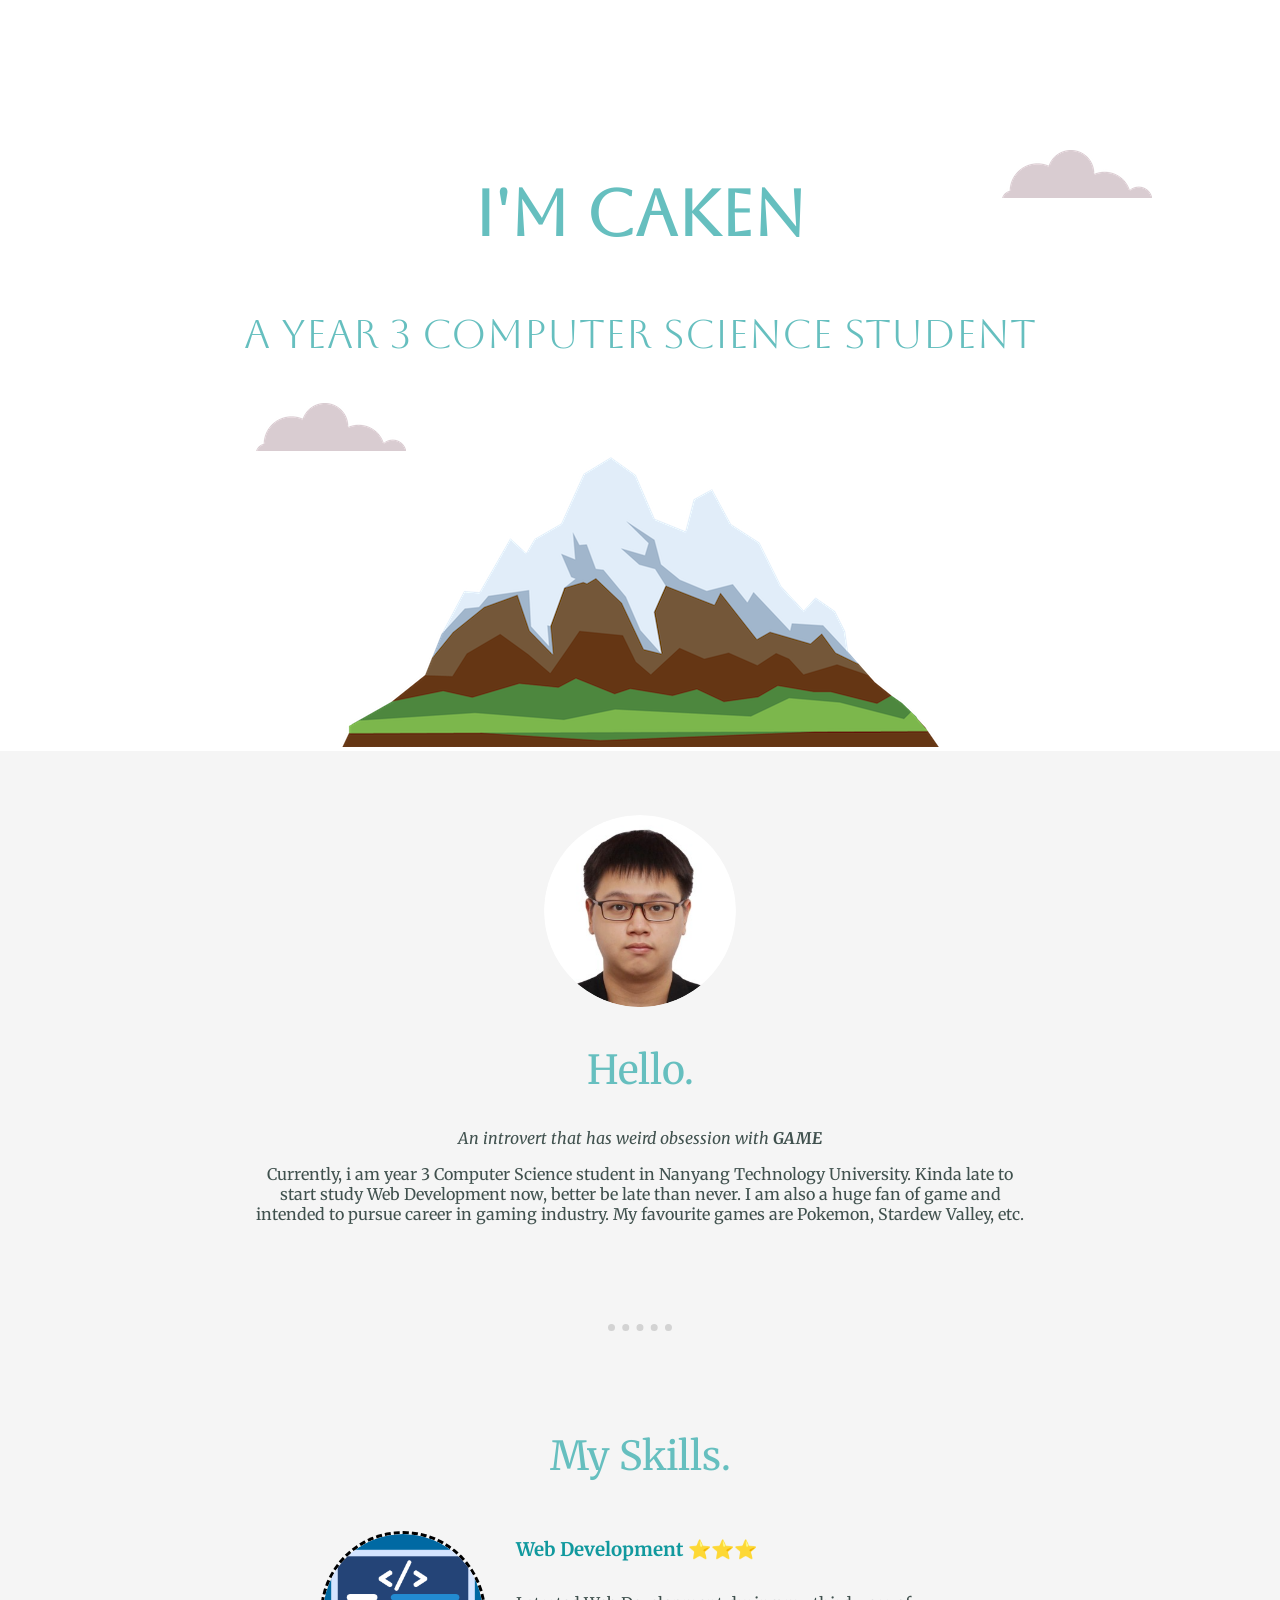
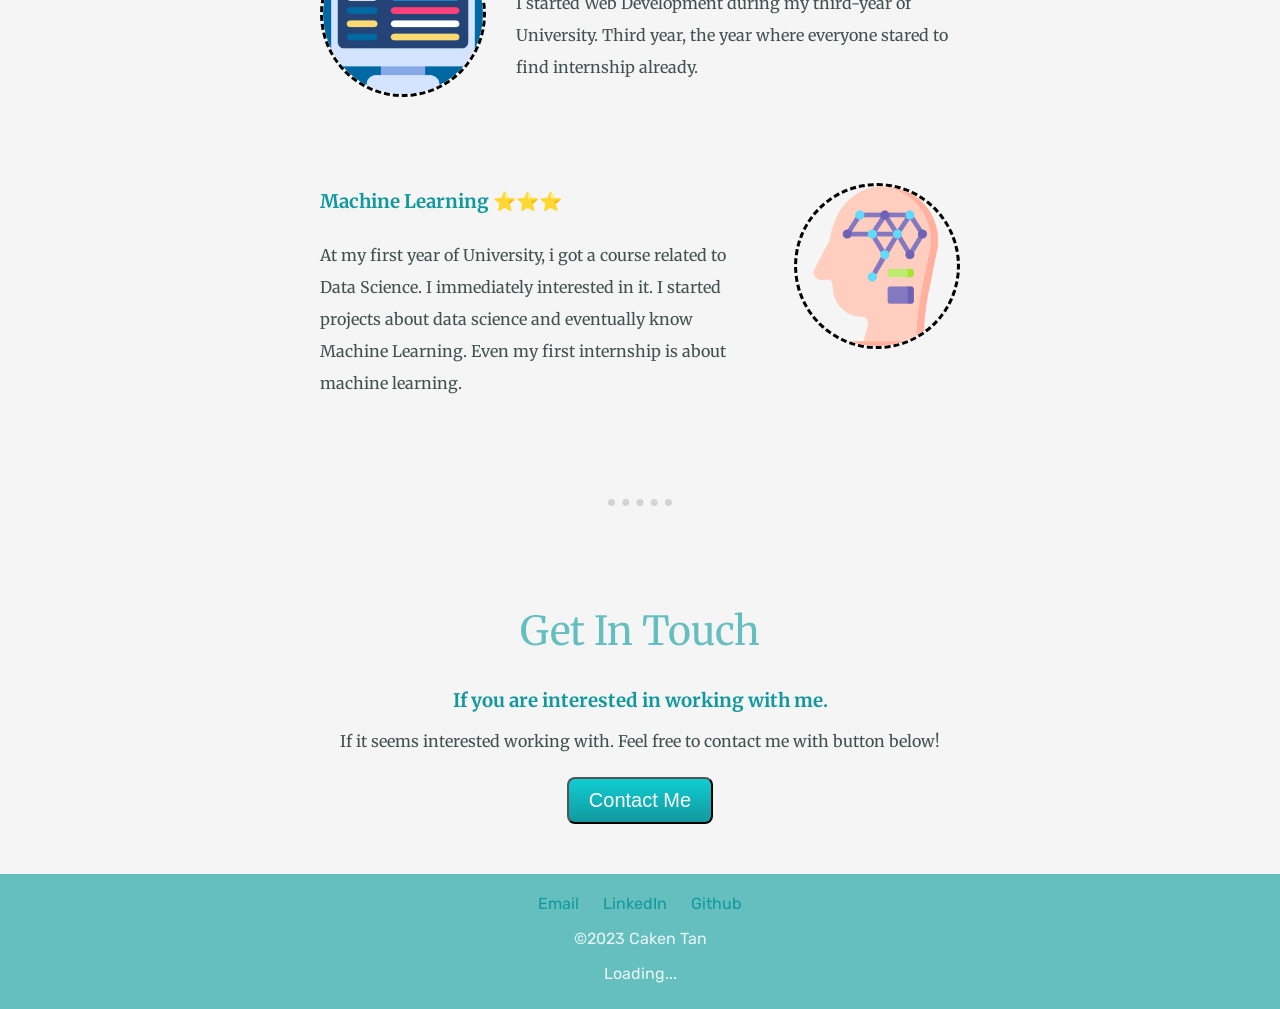
<file: index.html>
<!DOCTYPE html>
<html lang="en">
<head>
    <meta charset="UTF-8">
    <title>Tan Caken - A Self-learn Web Developer</title>
    <link rel="stylesheet" href="css/styles.css">
    <link rel="icon" href="images/favicon.ico">
    <link rel="preconnect" href="https://fonts.googleapis.com">
    <link rel="preconnect" href="https://fonts.gstatic.com" crossorigin>
    <link href="https://fonts.googleapis.com/css2?family=Aboreto&family=Merriweather&family=Rubik:wght@300&display=swap" rel="stylesheet">
</head>
<body>
    <div class="top-container">
        <img class="top-cloud" src="images/cloud.png", alt="cloud-img">
        <h1>I'm Caken</h1>
        <h2>a year 3 Computer Science student</h2>
        <img class="bottom-cloud" src="images/cloud.png" alt="cloud-img">
        <img src="images/mountain.png" alt="mountain-img">
    </div>

    <div class="middle-container">
        <div class="profile">
            <img class="img-mid" src="images/Caken-circle.png" alt="author-picture">
            <h2>Hello.</h2>
            <p><em>An introvert that has weird obsession with <strong>GAME</strong></em></p>
            <p style="padding-left: 20%; width : 60%;">Currently, i am year 3 Computer Science student in Nanyang Technology University. Kinda late to start study Web Development now,  
            better be late than never. I am also a huge fan of game and intended to pursue career in gaming industry. My favourite games are Pokemon, Stardew Valley, etc.</p>          
        </div>
        <hr class="hr-content">
        <div class="skills">
            <h2>My Skills.</h2>
            <div class="skill-row">
              <img class="img-web" src="images/web-development.png" alt="web-icons">
              <h3>Web Development ⭐⭐⭐</h3>
              <p class="p-skill">I started Web Development during my third-year of University. Third year, the year
                where everyone stared to find internship already.</p>
            </div>
            <div class="skill-row">
              <img class="img-brain" src="images/brain.png" alt="brains-icon">
              <h3>Machine Learning ⭐⭐⭐</p></h3>
              <p class="p-skill">At my first year of University, i got a course related to Data Science. I immediately interested in it. I started projects
                about data science and eventually know Machine Learning. Even my first internship is about machine learning.</p>
            </div>
        </div>
        <hr class="hr-content">
        <div class="contact">
            <h2>Get In Touch</h2>
            <h3>If you are interested in working with me.</h3>
            <p class="p-contact">If it seems interested working with.
                Feel free to contact me with button below!
            </p>
            <a class="link" href="mailto:jiakencakentan@gmail.com"><button class="btn">Contact Me</button></a>
        </div>
    </div>

    <div class="bottom-container">
        <a class="footer-link" href="mailto:jiakentan@gmail.com">Email</a>
        <a class="footer-link" href="https://www.linkedin.com/in/tan-caken-350275181/">LinkedIn</a>
        <a class="footer-link" href="https://github.com/TCaken">Github</a>

        <p class="p-copyright">©2023 Caken Tan </p>
        <p class="p-copyright visitor-counter">Loading...</p>
    </div>

    <script src="assets/counter.js"></script>
</body>
</html>
</file>
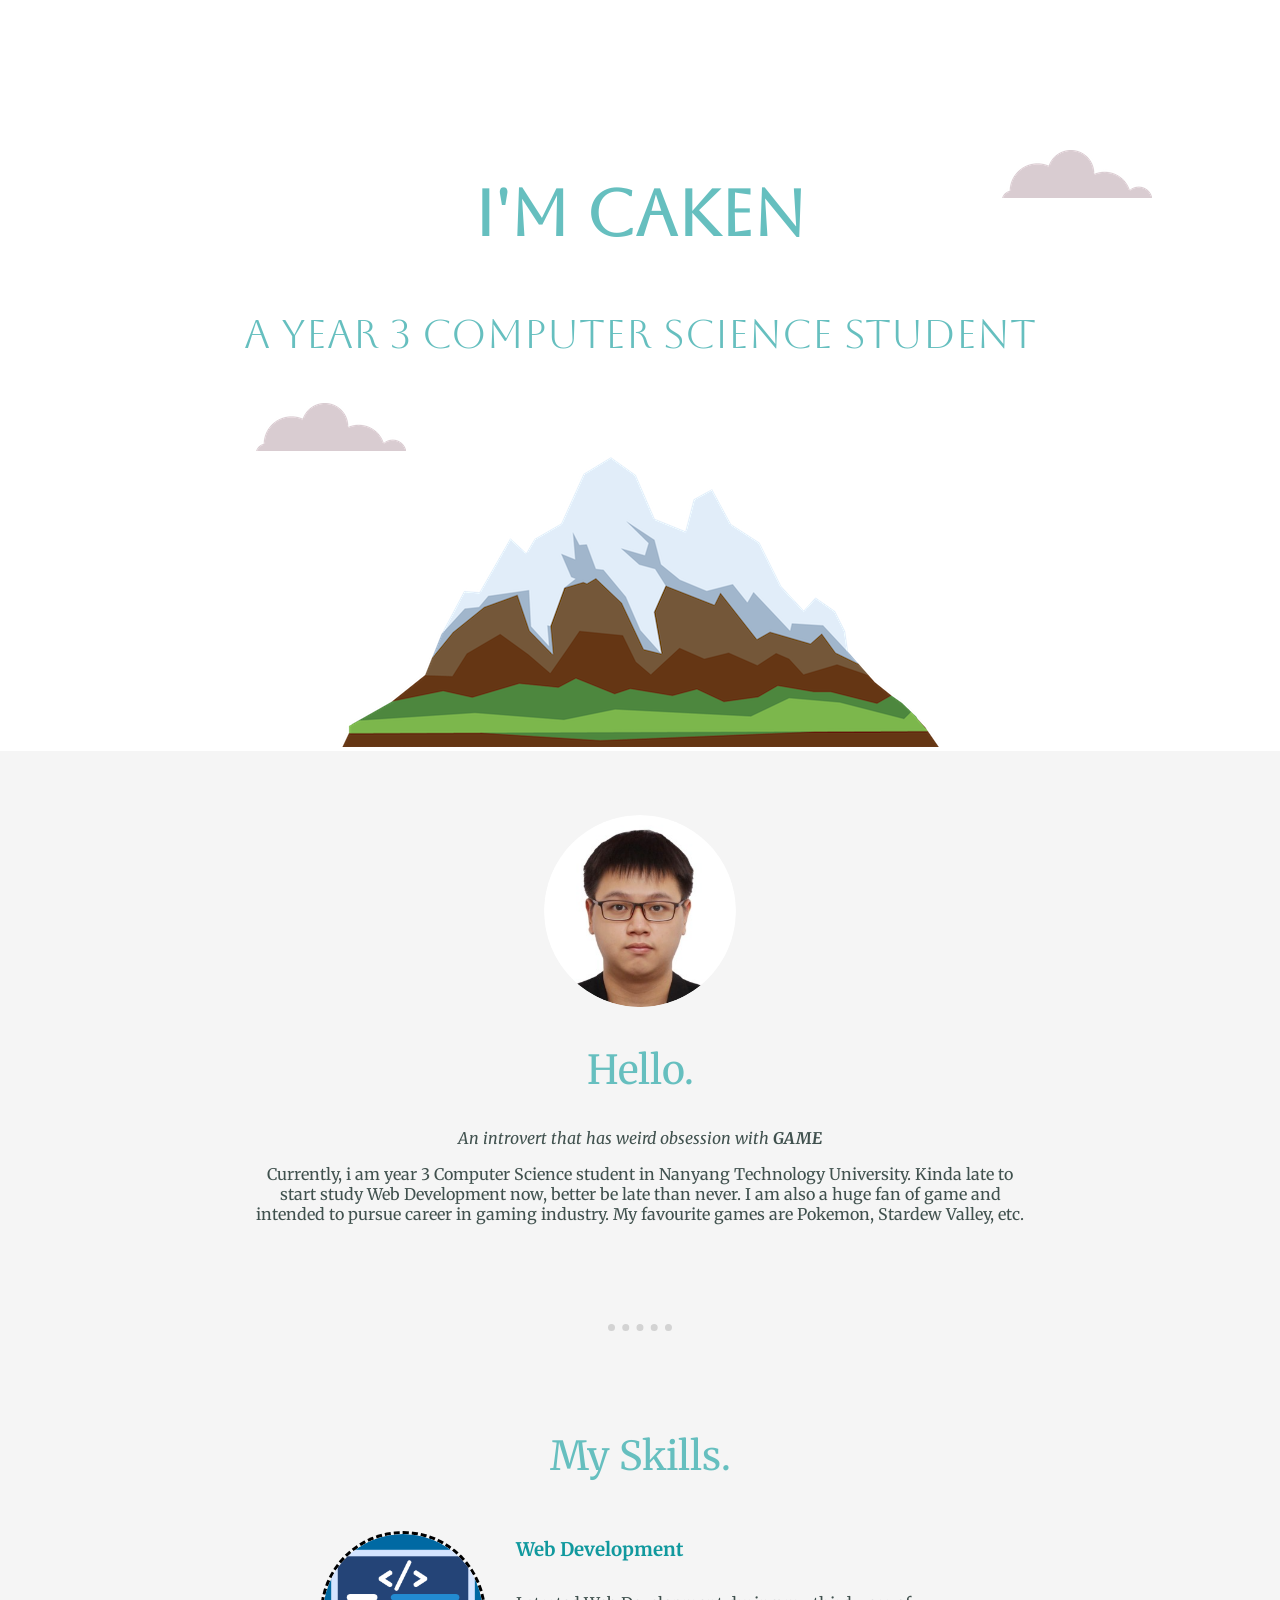
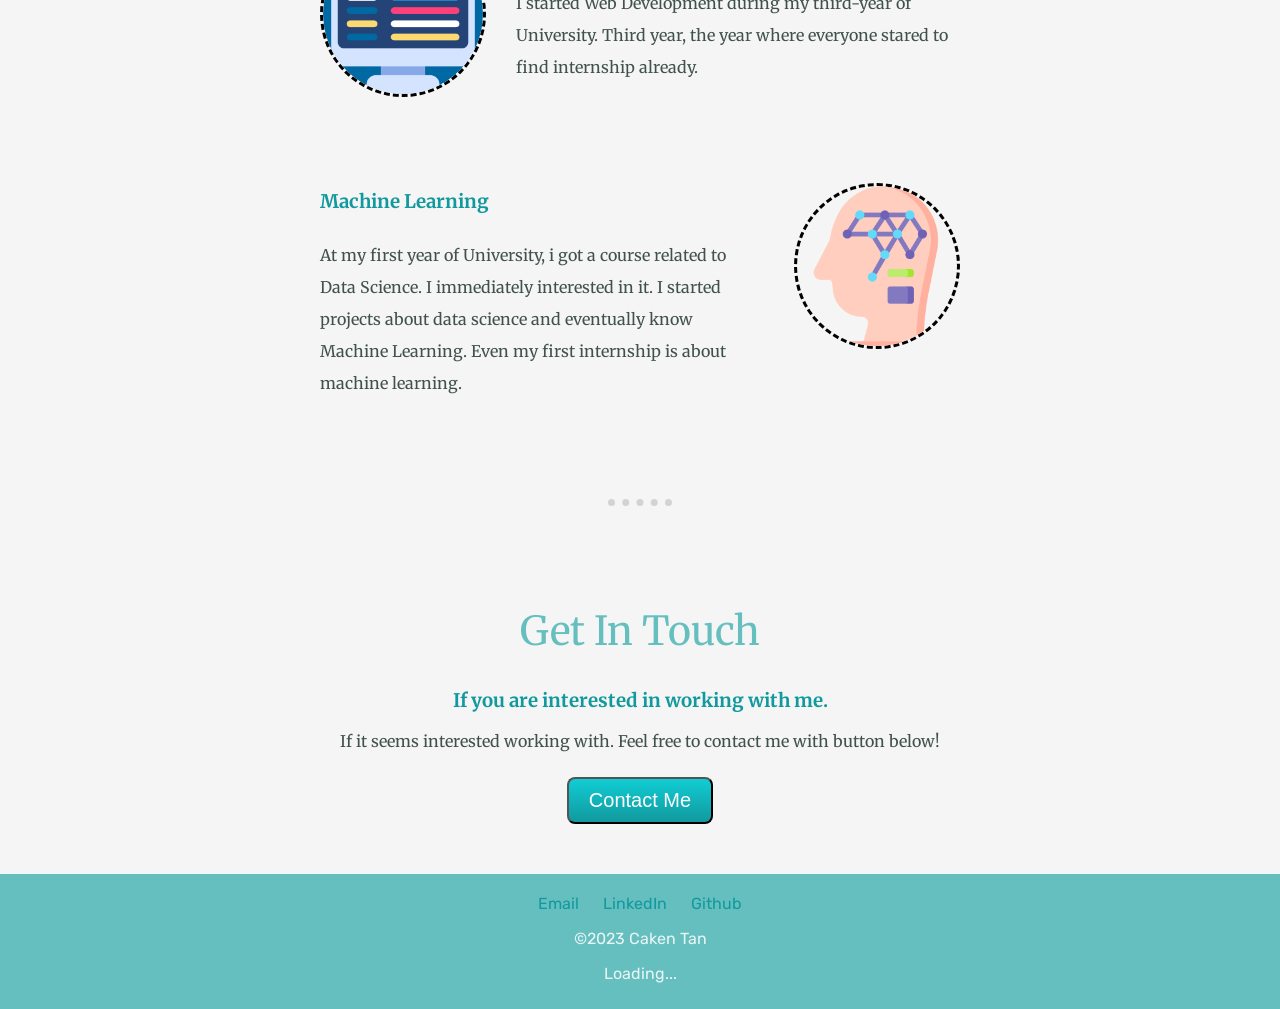
<file: website/index.html>
<!DOCTYPE html>
<html lang="en">
<head>
    <meta charset="UTF-8">
    <title>Tan Caken - A Self-learn Web Developer</title>
    <link rel="stylesheet" href="css/styles.css">
    <link rel="icon" href="images/favicon.ico">
    <link rel="preconnect" href="https://fonts.googleapis.com">
    <link rel="preconnect" href="https://fonts.gstatic.com" crossorigin>
    <link href="https://fonts.googleapis.com/css2?family=Aboreto&family=Merriweather&family=Rubik:wght@300&display=swap" rel="stylesheet">
</head>
<body>
    <div class="top-container">
        <img class="top-cloud" src="images/cloud.png", alt="cloud-img">
        <h1>I'm Caken</h1>
        <h2>a year 3 Computer Science student</h2>
        <img class="bottom-cloud" src="images/cloud.png" alt="cloud-img">
        <img src="images/mountain.png" alt="mountain-img">
    </div>

    <div class="middle-container">
        <div class="profile">
            <img class="img-mid" src="images/Caken-circle.png" alt="author-picture">
            <h2>Hello.</h2>
            <p><em>An introvert that has weird obsession with <strong>GAME</strong></em></p>
            <p style="padding-left: 20%; width : 60%;">Currently, i am year 3 Computer Science student in Nanyang Technology University. Kinda late to start study Web Development now,  
            better be late than never. I am also a huge fan of game and intended to pursue career in gaming industry. My favourite games are Pokemon, Stardew Valley, etc.</p>          
        </div>
        <hr class="hr-content">
        <div class="skills">
            <h2>My Skills.</h2>
            <div class="skill-row">
              <img class="img-web" src="images/web-development.png" alt="web-icons">
              <h3>Web Development</h3>
              <p class="p-skill">I started Web Development during my third-year of University. Third year, the year
                where everyone stared to find internship already.</p>
            </div>
            <div class="skill-row">
              <img class="img-brain" src="images/brain.png" alt="brains-icon">
              <h3>Machine Learning</p></h3>
              <p class="p-skill">At my first year of University, i got a course related to Data Science. I immediately interested in it. I started projects
                about data science and eventually know Machine Learning. Even my first internship is about machine learning.</p>
            </div>
        </div>
        <hr class="hr-content">
        <div class="contact">
            <h2>Get In Touch</h2>
            <h3>If you are interested in working with me.</h3>
            <p class="p-contact">If it seems interested working with.
                Feel free to contact me with button below!
            </p>
            <a class="link" href="mailto:jiakencakentan@gmail.com"><button class="btn">Contact Me</button></a>
        </div>
    </div>

    <div class="bottom-container">
        <a class="footer-link" href="mailto:jiakentan@gmail.com">Email</a>
        <a class="footer-link" href="https://www.linkedin.com/in/tan-caken-350275181/">LinkedIn</a>
        <a class="footer-link" href="https://github.com/TCaken">Github</a>

        <p class="p-copyright">©2023 Caken Tan </p>
        <p class="p-copyright visitor-counter">Loading...</p>
    </div>

    <script src="assets/counter.js"></script>
</body>
</html>
</file>
<file: css/styles.css>
body {
    text-align: center;
    margin : 0 0 0 0;
}

h1{
    margin: 50px 0 0 0;
    font-size: 400%; 
    color: #66BFBF;
    line-height: 2;
}

h2{
    font-size: 2.5rem;
    font-weight: normal;
    color: #66BFBF;
}

h3{
    color: #11999E;
}

a{
    color : #11999E;
}

p{
    color: #40514E;
}

.top-container{
    position: relative;
    padding-top: 100px;
    font-family: 'Aboreto', cursive;
}

.middle-container{
    font-family: 'Merriweather', serif;
    background-color: whitesmoke;
}

.bottom-container{
    position: relative;
    padding: 20px 0  10px 0 ;
    background-color:#66BFBF;
    font-family: 'Rubik', sans-serif;
}

.top-cloud{
    position: absolute;
    top : 20%;
    right : 10%;
}

.bottom-cloud{
    position: absolute;
    bottom: 40%;
    left: 20%;
}

.img-mid{
    width: 15%;
    height: 15%;
    border-radius: 50%;
    margin-top: 5%;
}

.img-web{
    width: 25%;
    border-radius: 50%;
    border-style: dashed;
    float: left;
    margin-right: 30px;
}

.img-brain{
    width: 25%;
    border-radius: 50%;
    border-style: dashed;
    float: right;
    margin-left: 30px;
}

.contact-me{
    margin: 0 0 0 0 ;
    padding-top: 16px;
    color: white;
}

.footer-link{
    display: inline-block;
    color: #11999E;
    padding: 0 10px 0 10px;
    text-decoration: none;
}

a:hover{
    color: #EAF6F6;
}

.skill-row{
    display: block;
    text-align: left;
    width : 50%;
    margin : 50px auto 100px auto;
    line-height: 2;
}

.p-skill{
    color: #40514E;
}

.p-contact{
    color: #40514E;
}

.p-copyright{
    color: #EAF6F6;
}

.hr-content{
    border-style: dotted none none none;
    border-top-width: 7px;
    width: 5%;
    margin: 100px auto 100px auto;
    color: #d3d3d3;
}

.btn {
    background: #11cdd4;
    background-image: -webkit-linear-gradient(top, #11cdd4, #11999e);
    background-image: -moz-linear-gradient(top, #11cdd4, #11999e);
    background-image: -ms-linear-gradient(top, #11cdd4, #11999e);
    background-image: -o-linear-gradient(top, #11cdd4, #11999e);
    background-image: linear-gradient(to bottom, #11cdd4, #11999e);
    -webkit-border-radius: 8;
    -moz-border-radius: 8;
    border-radius: 8px;
    font-family: Arial;
    color: #ffffff;
    font-size: 20px;
    padding: 10px 20px 10px 20px;
    text-decoration: none;
    margin: 10px auto 50px auto;
  }
  
  .btn:hover {
    background: #30e3cb;
    background-image: -webkit-linear-gradient(top, #30e3cb, #2bc4ad);
    background-image: -moz-linear-gradient(top, #30e3cb, #2bc4ad);
    background-image: -ms-linear-gradient(top, #30e3cb, #2bc4ad);
    background-image: -o-linear-gradient(top, #30e3cb, #2bc4ad);
    background-image: linear-gradient(to bottom, #30e3cb, #2bc4ad);
    text-decoration: none;
  }
</file>
<file: website/css/styles.css>
body {
    text-align: center;
    margin : 0 0 0 0;
}

h1{
    margin: 50px 0 0 0;
    font-size: 400%; 
    color: #66BFBF;
    line-height: 2;
}

h2{
    font-size: 2.5rem;
    font-weight: normal;
    color: #66BFBF;
}

h3{
    color: #11999E;
}

a{
    color : #11999E;
}

p{
    color: #40514E;
}

.top-container{
    position: relative;
    padding-top: 100px;
    font-family: 'Aboreto', cursive;
}

.middle-container{
    font-family: 'Merriweather', serif;
    background-color: whitesmoke;
}

.bottom-container{
    position: relative;
    padding: 20px 0  10px 0 ;
    background-color:#66BFBF;
    font-family: 'Rubik', sans-serif;
}

.top-cloud{
    position: absolute;
    top : 20%;
    right : 10%;
}

.bottom-cloud{
    position: absolute;
    bottom: 40%;
    left: 20%;
}

.img-mid{
    width: 15%;
    height: 15%;
    border-radius: 50%;
    margin-top: 5%;
}

.img-web{
    width: 25%;
    border-radius: 50%;
    border-style: dashed;
    float: left;
    margin-right: 30px;
}

.img-brain{
    width: 25%;
    border-radius: 50%;
    border-style: dashed;
    float: right;
    margin-left: 30px;
}

.contact-me{
    margin: 0 0 0 0 ;
    padding-top: 16px;
    color: white;
}

.footer-link{
    display: inline-block;
    color: #11999E;
    padding: 0 10px 0 10px;
    text-decoration: none;
}

a:hover{
    color: #EAF6F6;
}

.skill-row{
    display: block;
    text-align: left;
    width : 50%;
    margin : 50px auto 100px auto;
    line-height: 2;
}

.p-skill{
    color: #40514E;
}

.p-contact{
    color: #40514E;
}

.p-copyright{
    color: #EAF6F6;
}

.hr-content{
    border-style: dotted none none none;
    border-top-width: 7px;
    width: 5%;
    margin: 100px auto 100px auto;
    color: #d3d3d3;
}

.btn {
    background: #11cdd4;
    background-image: -webkit-linear-gradient(top, #11cdd4, #11999e);
    background-image: -moz-linear-gradient(top, #11cdd4, #11999e);
    background-image: -ms-linear-gradient(top, #11cdd4, #11999e);
    background-image: -o-linear-gradient(top, #11cdd4, #11999e);
    background-image: linear-gradient(to bottom, #11cdd4, #11999e);
    -webkit-border-radius: 8;
    -moz-border-radius: 8;
    border-radius: 8px;
    font-family: Arial;
    color: #ffffff;
    font-size: 20px;
    padding: 10px 20px 10px 20px;
    text-decoration: none;
    margin: 10px auto 50px auto;
  }
  
  .btn:hover {
    background: #30e3cb;
    background-image: -webkit-linear-gradient(top, #30e3cb, #2bc4ad);
    background-image: -moz-linear-gradient(top, #30e3cb, #2bc4ad);
    background-image: -ms-linear-gradient(top, #30e3cb, #2bc4ad);
    background-image: -o-linear-gradient(top, #30e3cb, #2bc4ad);
    background-image: linear-gradient(to bottom, #30e3cb, #2bc4ad);
    text-decoration: none;
  }
</file>
